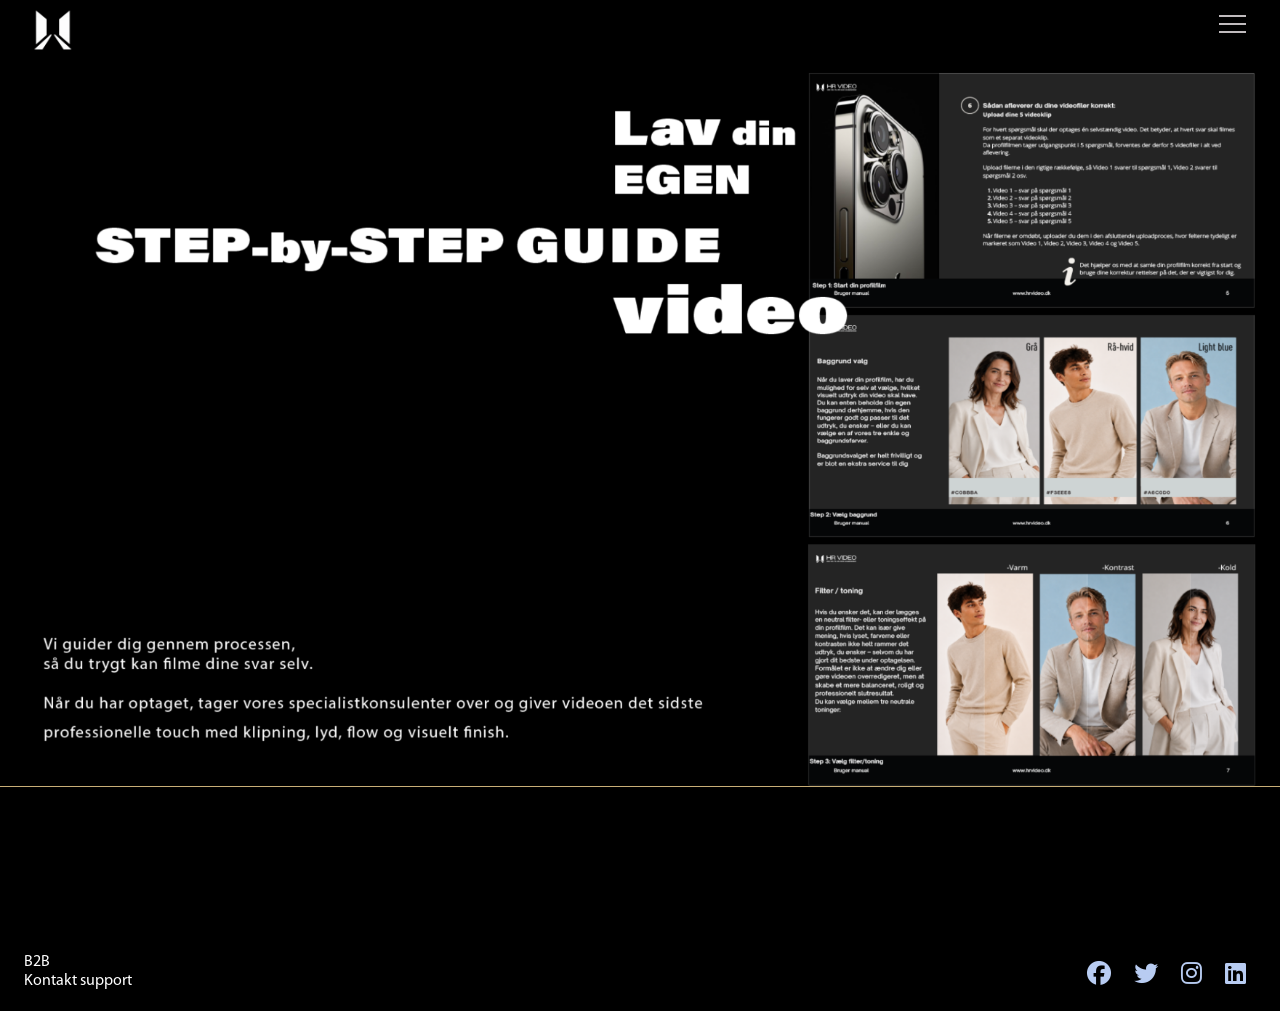
<file: html/DIY.html>
<!doctype html>
<html lang="da">
  <head>
    <meta charset="UTF-8" />
    <meta name="viewport" content="width=device-width, initial-scale=1.0" />
    <link
      href="https://cdnjs.cloudflare.com/ajax/libs/font-awesome/6.4.0/css/all.min.css"
      rel="stylesheet"
    />
    <link rel="stylesheet" href="../css/style.css" />
    <link rel="stylesheet" href="../css/valg.css" />
    <title>Lav din egen video – Step-by-step guide</title>
  </head>

  <body>
    <main>

      <img src="../image/Adobe Express 2026-05-13 10.29.45.png" alt="" />
    </main>

    <footer class="footer">
      <div class="footer-left">
        <p><a href="b2b.html">B2B</a></p>
        <p><a href="kontakt.html">Kontakt support</a></p>
      </div>
      <div class="footer-right">
        <div class="social-icons">
          <a href="#" aria-label="Facebook"><i class="fab fa-facebook"></i></a>
          <a href="#" aria-label="Twitter"><i class="fab fa-twitter"></i></a>
          <a href="#" aria-label="Instagram"
            ><i class="fab fa-instagram"></i
          ></a>
          <a href="#" aria-label="LinkedIn"><i class="fab fa-linkedin"></i></a>
        </div>
      </div>
    </footer>

    <script src="../js/script.js"></script>
  </body>
</html>
</file>
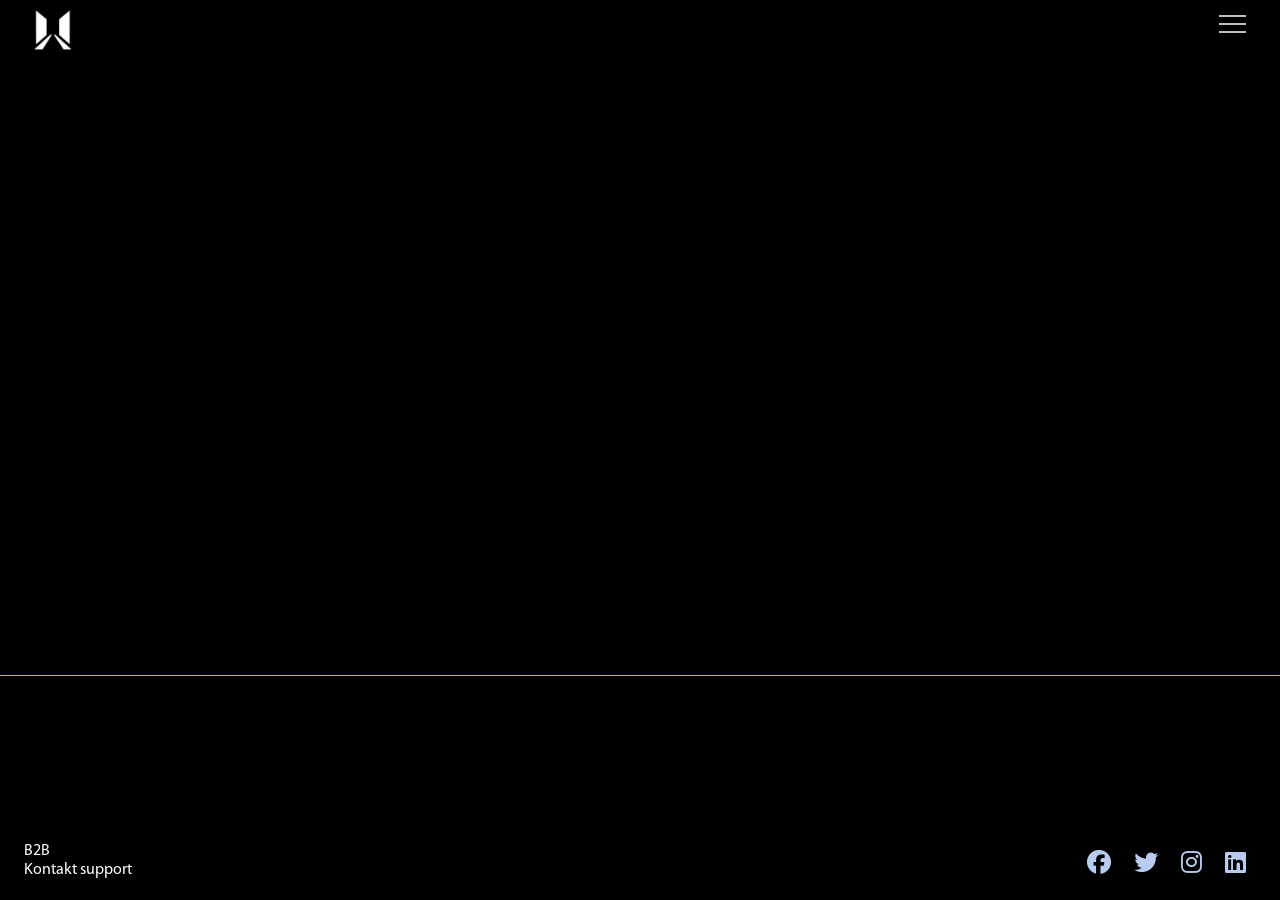
<file: html/lav-selv.html>
<!doctype html>
<!-- Fortæller browseren, at dette er et HTML5-dokument -->

<html lang="da">
  <!-- Starter HTML-dokumentet. -->

  <head>
    <!-- Head-sektionen indeholder metadata og eksterne filer (ikke synligt indhold) -->

    <meta charset="UTF-8" />
    <!-- Angiver tegnkodning, så æ, ø og å vises korrekt -->

    <meta name="viewport" content="width=device-width, initial-scale=1.0" />
    <!-- Gør siden responsiv og mobilvenlig -->

    <link
      href="https://cdnjs.cloudflare.com/ajax/libs/font-awesome/6.4.0/css/all.min.css"
      rel="stylesheet"
    />
    <!-- Henter Font Awesome ikoner (bruges til menu, sociale medier osv.) -->

    <link rel="stylesheet" href="../css/style.css" />
    <link rel="stylesheet" href="../css/pris-style.css" />
    <!-- Henter den generelle stylesheet til sitet (ingen pris-specifik CSS her) -->

    <title>Lav din egen pris</title>
    <!-- Titel der vises i browser-fanen (SEO-vigtig) -->
  </head>

  <body>
    <!-- Starter det synlige indhold på siden -->

    <main></main>

    <footer class="footer">
      <!-- Footer-sektionen i bunden af siden -->

      <div class="footer-left">
        <!-- Venstre del af footeren -->
        <p>B2B</p>
        <p><a href="kontakt.html">Kontakt support</a></p>
      </div>

      <div class="footer-right">
        <!-- Højre del med sociale medier -->
        <div class="social-icons">
          <a href="#" aria-label="Facebook"><i class="fab fa-facebook"></i></a>
          <a href="#" aria-label="Twitter"><i class="fab fa-twitter"></i></a>
          <a href="#" aria-label="Instagram"
            ><i class="fab fa-instagram"></i
          ></a>
          <a href="#" aria-label="LinkedIn"><i class="fab fa-linkedin"></i></a>
        </div>
      </div>
    </footer>

    <script src="../js/script.js"></script>
    <!-- Indlæser JavaScript-filen (burger-menu, eventuelle animationer osv.) -->
  </body>
</html>
</file>
<file: css/style.css>
/* =============================================
   FONTE — @font-face
   Indlæser fonte fra den lokale fonts/ mappe
   ============================================= */

/* Acumin Pro Wide Ultra Black */
@font-face {
  font-family: "Acumin Pro Wide";
  src: url("../fonts/acumin-pro-wide-ultra-black.otf") format("opentype");
  font-weight: 900;
  font-style: normal;
}

/* Myriad Pro — Regular */
@font-face {
  font-family: "Myriad Pro";
  src: url("../fonts/MYRIADPRO-REGULAR.OTF") format("opentype");
  font-weight: 400;
  font-style: normal;
}

/* Myriad Pro — Bold */
@font-face {
  font-family: "Myriad Pro";
  src: url("../fonts/MYRIADPRO-BOLD.OTF") format("opentype");
  font-weight: 700;
  font-style: normal;
}

/* Myriad Pro — Semibold */
@font-face {
  font-family: "Myriad Pro";
  src: url("../fonts/MYRIADPRO-SEMIBOLD.OTF") format("opentype");
  font-weight: 600;
  font-style: normal;
}

/* Myriad Pro — Light */
@font-face {
  font-family: "Myriad Pro";
  src: url("../fonts/MyriadPro-Light.otf") format("opentype");
  font-weight: 300;
  font-style: normal;
} /* 
=============================================
   1. UNIVERSAL RESET & BOX-SIZING
   ============================================= */

/* Nulstiller alle standardmargener og padding fra browseren */
*,
*::before,
*::after {
  margin: 0; /* Fjerner standard ydre afstand */
  padding: 0; /* Fjerner standard indre afstand */
  box-sizing: border-box; /* Gør det nemmere at regne med bredde/højde (padding + border inkluderes) */
}

/* =============================================
   2. CSS VARIABLER (Custom Properties)
   ============================================= */
/* Her defineres farver og værdier der bruges overalt på sitet */
:root {
  --darkblue: #000; /* Primær baggrundsfarve */
  --gold-dark: #73581e; /* Mørk guld farve (til knapper osv.) */
  --navy: #c0bbbe; /* Mørkere blå/navy til footer og overlay */
  --gold-light: #c8ae77; /* Lys guld accentfarve (vigtig branding farve og overlay) */
  --blue-light: #b8ccf2; /* Lys blå til tekst og ikoner */
  --white: #ffffff; /* Hvid farve */
  --max-width: 1200px; /* Maksimal bredde på indhold (centreret) */
  --font-stack: "Myriad Pro", Arial, sans-serif; /* Primær font */
  --transition: 0.3s ease; /* Standard overgangseffekt (hover osv.) */
  --shadow: 0 2px 8px rgba(0, 0, 0, 0.1); /* Blød skygge */
  --shadow-hover: 0 4px 12px rgba(0, 0, 0, 0.15); /* Stærkere skygge ved hover */
}

/* =============================================
   3. HTML & BODY STYLING
   ============================================= */

html {
  scroll-behavior: smooth; /* Glat scrolling ved ankerlinks */
  height: 100%; /* Sikrer at body kan fylde hele skærmen */
}

body {
  display: flex;
  flex-direction: column; /* Gør det muligt at skubbe footer ned i bunden */
  min-height: 100vh; /* Minimum højde = hele viewporten */
  margin: 0;
  padding: 0;
  overflow-x: hidden; /* Undgår vandret scroll */
  font-family: var(--font-stack); /* Bruger den definerede font */
  background: var(--darkblue); /* Mørkeblå baggrund på hele siden */
}

/* =============================================
   4. BILLEDER
   ============================================= */
img {
  max-width: 100%;
  height: auto; /* Bevarer proportioner */
  display: block; /* Fjerner uønsket whitespace under billeder */
  transition: var(--transition); /* Glat overgang ved hover */
}

/* =============================================
   5. LOGO
   ============================================= */
#logo {
  width: auto;
  display: block;
}

#logo img {
  max-width: 100px;
  max-height: 40px;
  width: auto;
  height: 80px;
}
.header {
  position: sticky;
  top: 0;
  z-index: 9999; /* Altid øverst */
  background: transparent; /* Gennemsigtig baggrund */
  padding: 0px 1.5rem;
  margin: 10px;
  display: flex;
  align-items: center;
  justify-content: space-between;
}
h1,
h2,
h3 {
  font-family: "Acumin Pro Wide", sans-serif;
  font-weight: 900;
}
/* =============================================
   6. BURGER MENU IKON
   ============================================= */
#burger-menu {
  cursor: pointer; /* Vis hånd-ikon ved musen */
  height: 37px;
  width: 27px;
  position: static;
  overflow: visible;
  z-index: 9999; /* Altid øverst */
}

/* Placering af de 3 streger */
#burger-menu span:nth-child(1) {
  top: 5px;
}
#burger-menu span:nth-child(2) {
  top: 13px;
}
#burger-menu span:nth-child(3) {
  top: 21px;
}

/* De tre streger i burger-menuen */
#burger-menu span,
#burger-menu span:before,
#burger-menu span:after {
  background: var(--navy); /* Lys blå farve på stregerne */
  display: block;
  height: 2px;
  opacity: 1;
  position: absolute;
  transition: 0.3s ease-in-out; /* Glat animation */
}

/* Positionering af de tre streger */
#burger-menu span:before {
  top: -10px;
  width: 27px;
}
#burger-menu span {
  top: 13px;
  width: 27px;
}
#burger-menu span:after {
  top: 10px;
  width: 27px;
}

/* Animation når menuen er åben (lukke-ikon) */
#burger-menu.close span:before {
  top: 0;
  transform: rotate(90deg);
}
#burger-menu.close span {
  transform: rotate(-45deg);
}
#burger-menu.close span:after {
  opacity: 0;
  width: 0;
}

/* =============================================
   7. FULLSCREEN MENU (overlay)
   ============================================= */
#menu {
  z-index: 20; /* Over alt andet */
  position: fixed;
  top: 0;
  left: 0;
  width: 100%;
  height: 0;
  visibility: hidden;
  opacity: 0;
  text-align: center;
  padding-top: 20px;
  transition: all 0.3s ease-in-out;
  pointer-events: none; /* Klik ikke muligt når lukket */
}

#menu.overlay {
  visibility: visible;
  opacity: 1;
  height: 100%;
  padding-top: 100px;
  background: rgba(26, 35, 51, 0.92); /* Mørk gennemsigtig overlay */
  pointer-events: all; /* Klik muligt når åben */
}

#menu ul {
  padding: 0;
}
#menu li {
  list-style: none;
}

#menu a {
  color: var(--white);
  font-size: 32px;
  margin-bottom: 30px;
  text-decoration: none;
  display: block;
}

#menu a:hover {
  color: var(--gold-light); /* Guld farve ved hover */
}

/* Undermenu (Deltids job, Fuldtids job osv.) */
#menu .sub-menu {
  max-height: 0;
  overflow: hidden;
  transition: all 0.3s ease-in-out;
  opacity: 0;
  padding: 0;
}

/* Vis undermenu ved hover */
#menu li.has-children:hover .sub-menu {
  max-height: 300px;
  opacity: 1;
  margin-bottom: 20px;
}

#menu .sub-menu a {
  font-size: 20px;
  margin-bottom: 15px;
  color: var(--blue-light);
}

#menu .sub-menu a:hover {
  color: var(--gold-light);
}

/* Pil efter "Vælg din video" */
#menu li.has-children > a::after {
  content: " ▼";
  font-size: 16px;
  vertical-align: middle;
}

/* =============================================
   8. MAIN INDHOLD
   ============================================= */
main {
  flex: 1; /* Fylder resten af højden */
  position: relative;
  z-index: 1;
}

/* =============================================
   9. VIDEO BAGGRUND
   ============================================= */
.video-container {
  position: fixed;
  top: 0;
  left: 0;
  right: 0;
  bottom: 0;
  display: flex;
  align-items: center;
  justify-content: flex-end; /* Indhold placeres til højre */
  overflow: hidden;
  z-index: 0; /* Bag alt andet */
  padding-right: 4rem;
}

.video-container video {
  position: absolute;
  top: 0;
  left: 0;
  min-width: 100%;
  min-height: 100%;
  object-fit: cover; /* Dækker hele området uden at forvrænge */
  opacity: 0.3; /* Halvgennemsigtig video */
}

.video-container .content {
  position: relative;
  z-index: 10;
  max-width: 800px;
  padding: 3rem;
  text-align: center;
  background: rgba(30, 60, 114, 0.65);
  border-radius: 8px;
  box-shadow: var(--shadow);
}

/* CTA-knap inde i video-sektionen */
.video-container a {
  position: relative;
  z-index: 10;
  display: inline-block;
  margin-top: 2rem;
  padding: 0.875rem 2rem;
  background: var(--gold-dark);
  color: var(--white);
  text-decoration: none;
  font-weight: 600;
  border-radius: 25px;
  transition: var(--transition);
  box-shadow: var(--shadow);
}

.video-container a:hover {
  background: var(--gold-light);
  box-shadow: var(--shadow-hover);
  transform: translateY(-2px);
}

/* =============================================
   10. FOOTER
   ============================================= */
.footer {
  position: relative;
  z-index: 10;
  background: var(--darkblue);
  border-top: 1px solid var(--gold-light);
  padding: 20px 1.5rem;
  min-height: 25vh;
  display: flex;
  justify-content: space-between;
  align-items: flex-end;
}

.footer-left a {
  color: var(--white);
  text-decoration: none;
}

.footer-left a:hover {
  color: var(--gold-light);
}

.footer-left p {
  color: var(--white);
}

.social-icons a {
  color: var(--blue-light);
  font-size: 1.5rem;
  margin: 0 10px;
  transition: color var(--transition);
}

.social-icons a:hover {
  color: var(--gold-light);
}

.emoji-circle {
  font-size: 3rem;
  width: 70px;
  height: 70px;
  line-height: 60px;
  border-radius: 50%;
  background-color: var(--white);
  display: inline-block;
}

.emoji-outline {
  font-size: 1.5rem;
  width: 30px;
  height: 30px;
  line-height: 28px;
  border-radius: 50%;
  background-color: transparent;
  display: inline-block;
}

.cta-section {
  padding: 120px 20px;
  text-align: center;
}

.cta-section h2 {
  color: var(--white);
  font-size: 2.5rem;
  margin-bottom: 40px;
}

.cta-button {
  display: inline-block;
  padding: 18px 50px;
  background: var(--gold-dark);
  color: var(--white);
  font-size: 1.3rem;
  font-weight: 600;
  border-radius: 50px;
  text-decoration: none;
  transition: var(--transition);
  box-shadow: var(--shadow);
}

.cta-button:hover {
  background: var(--gold-light);
  transform: scale(1.05);
}
@media (max-width: 1024px) {
  .header {
    padding: 0.8rem 1rem;
  }

  h1 {
    font-size: 2.2rem;
  }
  h2 {
    font-size: 1.9rem;
  }

  .video-container {
    padding: 0 1rem;
  }
}

@media (max-width: 768px) {
  body {
    font-size: 1rem;
  }

  .header {
    padding: 0.7rem 1rem;
  }

  #menu a {
    font-size: 1.8rem;
  }

  .video-container video {
    min-height: 100%;
    min-width: 100%;
  }

  .video-container a {
    padding: 0.9rem 2rem;
    font-size: 1rem;
  }

  .footer {
    padding: 1.5rem 1rem;
  }

  .social-icons a {
    font-size: 1.8rem;
    margin: 0 8px;
  }
}

/* Meget små skærme (mobil portrait) */
@media (max-width: 480px) {
  h1 {
    font-size: 1.9rem;
  }
  h2 {
    font-size: 1.7rem;
  }

  .video-container a {
    width: 90%;
    text-align: center;
  }
}
</file>
<file: css/valg.css>
.choice-hero {
  padding: 120px 50px 60px; /* Stor top-padding for god luft fra menuen */
  text-align: center; /* Centreret tekst */
  color: white; /* Hvid tekstfarve */
  background: var(--darkblue); /* Bruger sitets mørkeblå farve */
}

.choice-hero h1 {
  font-size: 2.7rem; /* Stor, fed overskrift */
  margin-bottom: 16px; /* Afstand under overskriften */
}

.choice-hero p {
  font-size: 1.25rem; /* Lidt større undertekst */
  max-width: 700px; /* Begrænser tekstbredden for bedre læsbarhed */
  margin: 0 auto; /* Centrerer afsnittet */
  color: var(--blue-light); /* Lys blå farve for undertekst */
}

/* ====================== CARD ====================== */
.choice-container {
  max-width: var(--max-width);
  margin: 0 auto;
  padding: 40px 20px 80px;
  display: flex;
  justify-content: center;
}

.choice-card.full-width {
  background: rgba(255, 255, 255, 0.06);
  border: 2px solid transparent;
  border-radius: 16px;
  width: 100%;
  max-width: 920px;
  box-shadow: var(--shadow);
  transition: var(--transition);
  overflow: hidden;
}

.choice-card.full-width:hover {
  transform: translateY(-10px);
  border-color: var(--gold-light);
  box-shadow: var(--shadow-hover);
}

/* Header */
.choice-header {
  padding: 50px 40px 35px;
  text-align: center;
  background: rgba(0, 0, 0, 0.25);
}

.choice-header h2 {
  color: var(--gold-light);
  font-size: 2.25rem;
  margin-bottom: 24px;
  line-height: 1.25;
}

/* Indhold */
.pro-text {
  padding: 20px 45px 45px;
  line-height: 1.8;
  color: #e2e8f0;
}

.pro-text p {
  margin-bottom: 20px;
}

.pro-text h3 {
  color: var(--gold-light);
  margin: 40px 0 20px;
  font-size: 1.6rem;
}

/* Steps */
.steps {
  display: flex;
  flex-direction: column;
  gap: 32px;
  margin: 35px 0;
}

.step {
  display: flex;
  gap: 22px;
  align-items: flex-start;
  color: var(--white);
}

.step-number {
  background: var(--gold-light);
  color: var(--navy);
  font-weight: 700;
  min-width: 44px;
  height: 44px;
  display: flex;
  align-items: center;
  justify-content: center;
  border-radius: 50%;
  font-size: 1.35rem;
  flex-shrink: 0;
}

/* Highlight boks */
.highlight {
  background: rgba(200, 174, 119, 0.1);
  border-left: 5px solid var(--gold-light);
  padding: 22px 28px;
  margin: 40px 0;
  border-radius: 8px;
  font-size: 1.2rem;
}

/* CTA */
.cta-container {
  text-align: center;
  padding: 30px 40px 60px;
}

.btn-choose-big {
  display: inline-block;
  padding: 18px 52px;
  font-size: 1.3rem;
  font-weight: 600;
  background: var(--gold-light);
  color: var(--navy);
  border-radius: 50px;
  text-decoration: none;
  transition: var(--transition);
}

.btn-choose-big:hover {
  background: white;
  transform: translateY(-4px);
  box-shadow: 0 10px 25px rgba(200, 174, 119, 0.3);
}

/* ==================== DIY SPLIT LAYOUT ==================== */
.diy-container {
  max-width: var(--max-width);
  margin: 0 auto;
  padding: 40px 20px 80px;
}

.diy-split {
  display: grid;
  grid-template-columns: 1fr auto 1fr;
  gap: 40px;
  align-items: start;
  max-width: 1100px;
  margin: 0 auto;
}

/* Venstre side - Tekst */
.diy-left {
  padding-right: 20px;
}

.diy-left h2 {
  color: var(--gold-light);
  font-size: 2.1rem;
  margin-bottom: 24px;
  line-height: 1.3;
}

.diy-left h3 {
  color: var(--gold-light);
  margin: 35px 0 20px;
  font-size: 1.55rem;
}

.diy-left p {
  margin-bottom: 20px;
  line-height: 1.75;
}

/* Lodret streg i midten */
.diy-divider {
  width: 2px;
  background: linear-gradient(
    to bottom,
    transparent,
    var(--gold-light),
    transparent
  );
  align-self: stretch;
  margin: 40px 0;
}

/* Højre side - Visuel ramme */
.diy-right {
  padding-left: 20px;
}

.visual-frame {
  border: 3px solid var(--gold-light);
  border-radius: 16px;
  height: 100%;
  min-height: 520px;
  background: rgba(255, 255, 255, 0.03);
  display: flex;
  align-items: center;
  justify-content: center;
  text-align: center;
  position: relative;
  overflow: hidden;
}

.visual-frame::before {
  content: "";
  position: absolute;
  inset: 20px;
  border: 2px dashed rgba(200, 174, 119, 0.3);
  border-radius: 10px;
}

.frame-content {
  z-index: 2;
  color: #c8ae77;
}

.frame-content i {
  opacity: 0.2;
  transition: all 0.4s ease;
}

.visual-frame:hover .frame-content i {
  opacity: 0.35;
  transform: scale(1.1);
}
p {
  color: var(--white);
}
strong {
  color: var(--blue-light);
}
.choice-hero {
  padding: 120px 50px 60px; /* Stor top-padding for god luft fra menuen */
  text-align: center; /* Centreret tekst */
  color: white; /* Hvid tekstfarve */
  background: var(--darkblue); /* Bruger sitets mørkeblå farve */
}

.choice-hero h1 {
  font-size: 2.7rem; /* Stor, fed overskrift */
  margin-bottom: 16px; /* Afstand under overskriften */
}

.choice-hero p {
  font-size: 1.25rem; /* Lidt større undertekst */
  max-width: 700px; /* Begrænser tekstbredden for bedre læsbarhed */
  margin: 0 auto; /* Centrerer afsnittet */
  color: var(--blue-light); /* Lys blå farve for undertekst */
}

/* ====================== CARD ====================== */
.choice-container {
  max-width: var(--max-width);
  margin: 0 auto;
  padding: 40px 20px 80px;
  display: flex;
  justify-content: center;
}

.choice-card.full-width {
  background: rgba(255, 255, 255, 0.06);
  border: 2px solid transparent;
  border-radius: 16px;
  width: 100%;
  max-width: 920px;
  box-shadow: var(--shadow);
  transition: var(--transition);
  overflow: hidden;
}

.choice-card.full-width:hover {
  transform: translateY(-10px);
  border-color: var(--gold-light);
  box-shadow: var(--shadow-hover);
}

/* Header */
.choice-header {
  padding: 50px 40px 35px;
  text-align: center;
  background: rgba(0, 0, 0, 0.25);
}

.choice-header h2 {
  color: var(--gold-light);
  font-size: 2.25rem;
  margin-bottom: 24px;
  line-height: 1.25;
}

/* Indhold */
.pro-text {
  padding: 20px 45px 45px;
  line-height: 1.8;
  color: #e2e8f0;
}

.pro-text p {
  margin-bottom: 20px;
}

.pro-text h3 {
  color: var(--gold-light);
  margin: 40px 0 20px;
  font-size: 1.6rem;
}

/* Steps */
.steps {
  display: flex;
  flex-direction: column;
  gap: 32px;
  margin: 35px 0;
}

.step {
  display: flex;
  gap: 22px;
  align-items: flex-start;
  color: var(--white);
}

.step-number {
  background: var(--gold-light);
  color: var(--navy);
  font-weight: 700;
  min-width: 44px;
  height: 44px;
  display: flex;
  align-items: center;
  justify-content: center;
  border-radius: 50%;
  font-size: 1.35rem;
  flex-shrink: 0;
}

/* Highlight boks */
.highlight {
  background: rgba(200, 174, 119, 0.1);
  border-left: 5px solid var(--gold-light);
  padding: 22px 28px;
  margin: 40px 0;
  border-radius: 8px;
  font-size: 1.2rem;
}

/* CTA */
.cta-container {
  text-align: center;
  padding: 30px 40px 60px;
}

.btn-choose-big {
  display: inline-block;
  padding: 18px 52px;
  font-size: 1.3rem;
  font-weight: 600;
  background: var(--gold-light);
  color: var(--navy);
  border-radius: 50px;
  text-decoration: none;
  transition: var(--transition);
}

.btn-choose-big:hover {
  background: white;
  transform: translateY(-4px);
  box-shadow: 0 10px 25px rgba(200, 174, 119, 0.3);
}

/* ==================== DIY SPLIT LAYOUT ==================== */
.diy-container {
  max-width: var(--max-width);
  margin: 0 auto;
  padding: 40px 20px 80px;
}

.diy-split {
  display: grid;
  grid-template-columns: 1fr auto 1fr;
  gap: 40px;
  align-items: start;
  max-width: 1100px;
  margin: 0 auto;
}

/* Venstre side - Tekst */
.diy-left {
  padding-right: 20px;
}

.diy-left h2 {
  color: var(--gold-light);
  font-size: 2.1rem;
  margin-bottom: 24px;
  line-height: 1.3;
}

.diy-left h3 {
  color: var(--gold-light);
  margin: 35px 0 20px;
  font-size: 1.55rem;
}

.diy-left p {
  margin-bottom: 20px;
  line-height: 1.75;
}

/* Lodret streg i midten */
.diy-divider {
  width: 2px;
  background: linear-gradient(
    to bottom,
    transparent,
    var(--gold-light),
    transparent
  );
  align-self: stretch;
  margin: 40px 0;
}

/* Højre side - Visuel ramme */
.diy-right {
  padding-left: 20px;
}

.visual-frame {
  border: 3px solid var(--gold-light);
  border-radius: 16px;
  height: 100%;
  min-height: 520px;
  background: rgba(255, 255, 255, 0.03);
  display: flex;
  align-items: center;
  justify-content: center;
  text-align: center;
  position: relative;
  overflow: hidden;
}

.visual-frame::before {
  content: "";
  position: absolute;
  inset: 20px;
  border: 2px dashed rgba(200, 174, 119, 0.3);
  border-radius: 10px;
}

.frame-content {
  z-index: 2;
  color: #c8ae77;
}

.frame-content i {
  opacity: 0.2;
  transition: all 0.4s ease;
}

.visual-frame:hover .frame-content i {
  opacity: 0.35;
  transform: scale(1.1);
}
p {
  color: var(--white);
}
strong {
  color: var(--blue-light);
}
@media (max-width: 1024px) {
  .choice-hero {
    padding: 80px 20px 40px;
  }
  .choice-hero h1 {
    font-size: 1.8rem;
  }
  .choice-hero p {
    font-size: 1rem;
    max-width: none;
  }
}
@media (max-width: 768px) {
  .diy-split {
    grid-template-columns: 1fr;
    gap: 30px;
  }
  .diy-left,
  .diy-right {
    padding: 0;
  }
  .diy-divider {
    display: none;
  }
}
</file>
<file: css/pris-style.css>
/* Hero-sektion øverst på siden (med overskrift og undertekst) */
.pricing-hero {
  padding: 120px 50px 60px; /* Stor top-padding for god luft fra menuen */
  text-align: center; /* Centreret tekst */
  color: white; /* Hvid tekstfarve */
  background: var(--darkblue); /* Bruger sitets mørkeblå farve */
}

.pricing-hero h1 {
  font-size: 2.7rem; /* Stor, fed overskrift */
  margin-bottom: 16px; /* Afstand under overskriften */
}

.pricing-hero p {
  font-size: 1.25rem; /* Lidt større undertekst */
  max-width: 700px; /* Begrænser tekstbredden for bedre læsbarhed */
  margin: 0 auto; /* Centrerer afsnittet */
  color: var(--blue-light); /* Lys blå farve for undertekst */
}

/* Hovedboks som indeholder alle priskortene */
.pricing-box {
  max-width: var(--max-width); /* Samme maksbredde som resten af sitet */
  margin: 20px auto; /* Centreret med lidt afstand ovenfra */
  padding: 20px 30px 80px; /* Indre afstand – mere i bunden */
  background: rgba(26, 35, 51, 0.95); /* Mørk gennemsigtig baggrund */
  border-radius: 16px; /* Afrundede hjørner */
  box-shadow: var(--shadow); /* Blød skygge som på resten af sitet */
}

/* Grid-container til  priskort */
.pricing-container {
  display: grid;
  grid-template-columns: repeat(4, 1fr);
  gap: 30px; /* Afstand mellem kortene */
  margin-top: 40px; /* Afstand fra toppen af boksen */
}

/* For deltidsjob side, brug 3 kolonner */
.deltid .pricing-container {
  grid-template-columns: repeat(3, 1fr);
}

/* Stil for hvert enkelt priskort */
.pricing-card {
  background: rgba(255, 255, 255, 0.05); /* Meget let hvid gennemsigtighed */
  border: 1px solid rgba(200, 174, 119, 0.2); /* Svag guld kant */
  border-radius: 12px; /* Afrundede hjørner */
  overflow: hidden; /* Sikrer at indhold ikke stikker ud */
  transition: var(--transition); /* Glat animation ved hover */
  height: 100%; /* Alle kort får samme højde */
  display: flex;
  flex-direction: column; /* Gør det muligt at skubbe knappen ned i bunden */
}

/* Tekst under overskriften i kortene (f.eks. "Hurtigt og enkelt") */
.pricing-card p {
  color: var(--blue-light);
  font-size: 0.95rem;
  margin-top: 8px;
}

/* Hover-effekt på kortene */
.pricing-card:hover {
  transform: translateY(-10px); /* Løfter kortet lidt op */
  border-color: var(--gold-light); /* Stærkere guld kant */
  box-shadow: var(--shadow-hover); /* Stærkere skygge */
}

/* "MEST VALGT" kortet (Modnet) */
.pricing-card.popular {
  border: 3px solid var(--gold-light); /* Tykkere guld kant */
  position: relative; /* Nødvendig for ::before badge */
}

/* "MEST VALGT" badge øverst på kortet */
.pricing-card.popular::before {
  content: "MEST VALGT";
  position: absolute;
  top: -7px;
  left: 50%;
  transform: translateX(-50%);
  background: var(--gold-light);
  color: var(--navy);
  font-size: 0.95rem;
  font-weight: 700;
  padding: 6px 26px;
  border-radius: 50px;
  z-index: 1;
}

/* Topdel af kortet (ikon + titel + undertitel + video-længde) */
.card-header {
  padding: 30px 24px 20px;
  text-align: center;
  border-bottom: 1px solid rgba(200, 174, 119, 0.15); /* Svag adskillelseslinje */
}

.card-header h3 {
  color: var(--gold-light); /* Guld farve på titlerne */
  font-size: 1.8rem;
  margin: 12px 0 6px;
}

/* Video-længde badge (f.eks. "Op til 15 sek.") */
.video-time {
  background: rgba(59, 130, 246, 0.2);
  color: var(--blue-light);
  padding: 6px 18px;
  border-radius: 50px;
  display: inline-block;
  font-weight: 600;
  margin: 12px 0;
}

/* Liste med features under header */
.features {
  padding: 24px;
  flex-grow: 1; /* Fylder den tilgængelige plads */
  color: #e2e8f0; /* Lys grå-hvid tekst */
}

.features li {
  padding: 11px 0;
  display: flex;
  align-items: flex-start;
  gap: 12px;
  border-bottom: 1px solid rgba(255, 255, 255, 0.08); /* Svag linje mellem punkter */
}

.features li:last-child {
  border-bottom: none; /* Ingen linje under sidste punkt */
}

.features li i {
  color: #22c55e; /* Grøn checkmark */
  font-size: 1.3rem;
}

/* Pris-sektion i bunden af hvert kort */
.price {
  padding: 20px 24px 32px;
  text-align: center;
  margin-top: auto; /* Skubber prisen helt ned i bunden */
}

.price-amount {
  font-size: 2.8rem;
  font-weight: 700;
  color: white;
}

.price-amount span {
  font-size: 1rem;
  color: #94a3b8; /* Lys grå til "inkl. moms" */
}

/* Fælles stil for alle "Vælg ..." knapper */
.btn-choose {
  display: block;
  width: 85%;
  margin: 20px auto 0;
  padding: 15px;
  font-size: 1.1rem;
  font-weight: 600;
  border-radius: 50px; /* Rund knap */
  text-align: center;
  text-decoration: none;
  transition: var(--transition);
}

/* Specifikke farver til de tre knap-typer */
.btn-basal {
  background: rgba(255, 255, 255, 0.1);
  color: white;
  border: 1px solid rgba(255, 255, 255, 0.3);
}

.btn-modnet {
  background: var(--gold-light);
  color: var(--navy);
}

.btn-avanceret {
  background: transparent;
  color: var(--gold-light);
  border: 2px solid var(--gold-light);
}

/* Hover-effekter på knapperne */
.btn-choose:hover {
  transform: translateY(-3px); /* Løfter knappen let */
}

.btn-basal:hover {
  background: rgba(255, 255, 255, 0.2);
  border-color: var(--gray);
}

.btn-modnet:hover {
  background: var(--gold-dark);
  box-shadow: var(--shadow-hover);
}

.btn-avanceret:hover {
  background: var(--gold-light);
  color: var(--navy);
  border-color: var(--gold-light);
  box-shadow: var(--shadow-hover);
}

/* Ekstra knap-stil (hvis du senere tilføjer "Mesterlig" niveau) */
.btn-mesterlig {
  background: transparent;
  color: var(--blue-light);
  border: 2px solid var(--blue-light);
}

.btn-mesterlig:hover {
  background: var(--blue-light);
  color: var(--navy);
  border-color: var(--blue-light);
  box-shadow: var(--shadow-hover);
}

/* CTA-knap inde i video-sektionen */
.pricing-info a {
  position: relative;
  z-index: 10;
  display: inline-block;
  margin-top: 2rem;
  padding: 0.875rem 2rem;
  background: var(--gold-dark);
  color: var(--white);
  text-decoration: none;
  font-weight: 600;
  border-radius: 25px;
  transition: var(--transition);
  box-shadow: var(--shadow);
}

.pricing-info a:hover {
  background: var(--gold-light);
  box-shadow: var(--shadow-hover);
  transform: translateY(-2px);
}

.pricing-info p {
  color: var(--blue-light);
  text-align: center;
  margin-bottom: 20px;
}
/* =============================================
   VALG.HTML STYLES
   ============================================= */

.choice-hero {
  padding: 120px 20px 80px;
  text-align: center;
  color: white;
  background: var(--darkblue);
}

.choice-hero h1 {
  font-size: 2.8rem;
  margin-bottom: 16px;
}

.choice-hero p {
  font-size: 1.3rem;
  max-width: 700px;
  margin: 0 auto;
  color: var(--blue-light);
}

.choice-container {
  max-width: var(--max-width);
  margin: -40px auto 100px;
  padding: 0 20px;
  display: grid;
  grid-template-columns: repeat(auto-fit, minmax(480px, 1fr));
  gap: 40px;
}

.choice-card {
  background: rgba(26, 35, 51, 0.95);
  border: 1px solid rgba(200, 174, 119, 0.25);
  border-radius: 16px;
  overflow: hidden;
  transition: var(--transition);
  height: 100%;
  display: flex;
  flex-direction: column;
}

.choice-card:hover {
  transform: translateY(-12px);
  border-color: var(--gold-light);
  box-shadow: var(--shadow-hover);
}

.choice-header {
  padding: 40px 30px 24px;
  text-align: center;
  background: rgba(0, 0, 0, 0.2);
}

.choice-header h2 {
  color: var(--gold-light);
  font-size: 2.1rem;
  margin-bottom: 12px;
}

.choice-subtitle {
  color: var(--blue-light);
  font-size: 1.1rem;
  margin: 0;
}

.choice-emoji {
  font-size: 4.5rem;
  margin-bottom: 16px;
  display: block;
}

.choice-content {
  padding: 10px 30px 40px;
  flex-grow: 1;
  color: #e2e8f0;
  line-height: 1.7;
}

.choice-content p {
  margin-bottom: 16px;
}

.choice-content strong {
  display: block;
  margin-top: 20px;
  color: var(--gold-light);
}

.btn-choose-big {
  display: flex;
  justify-content: center;
  margin: 30px auto 0;
  padding: 15px 40px;
  background: var(--gold-light);
  color: var(--navy);
  border: none;
  font-size: 1.2rem;
  font-weight: 600;
  border-radius: 50px;
  text-align: center;
  text-decoration: none;
  width: 85%;
  transition: var(--transition);
}

.btn-choose-big:hover {
  transform: translateY(-3px);
}
@media (max-width: 1200px) {
  .pricing-container {
    grid-template-columns: repeat(3, 1fr);
  }
  .deltid .pricing-container {
    grid-template-columns: repeat(3, 1fr);
  }
}

@media (max-width: 1024px) {
  .pricing-hero {
    padding: 90px 30px 50px;
  }
  .pricing-hero h1 {
    font-size: 2.4rem;
  }

  .pricing-box {
    padding: 20px 20px 60px;
  }

  .pricing-container {
    gap: 24px;
  }
}

@media (max-width: 768px) {
  .pricing-hero {
    padding: 80px 20px 40px;
  }
  .pricing-hero h1 {
    font-size: 2.1rem;
  }
  .pricing-hero p {
    font-size: 1.1rem;
  }

  .pricing-container {
    grid-template-columns: repeat(
      2,
      1fr
    ) !important; /* 2 kolonner på tablet/mobil */
    gap: 20px;
  }

  .deltid .pricing-container {
    grid-template-columns: 1fr !important; /* Deltid får 1 kolonne på mobil */
  }

  .pricing-card {
    height: auto;
  }

  .card-header {
    padding: 24px 20px 16px;
  }
  .card-header h3 {
    font-size: 1.65rem;
  }

  .features {
    padding: 20px;
  }

  .price {
    padding: 20px 20px 28px;
  }
  .price-amount {
    font-size: 2.4rem;
  }

  .btn-choose {
    width: 90%;
    padding: 14px;
    font-size: 1.05rem;
  }

  /* Choice section */
  .choice-hero {
    padding: 80px 20px 50px;
  }
  .choice-hero h1 {
    font-size: 2.2rem;
  }

  .choice-container {
    grid-template-columns: 1fr;
    margin: 0 auto 60px;
    gap: 30px;
  }
}

@media (max-width: 480px) {
  .pricing-hero {
    padding: 70px 15px 35px;
  }
  .pricing-hero h1 {
    font-size: 1.9rem;
  }

  .pricing-box {
    padding: 15px 15px 50px;
    border-radius: 12px;
  }

  .pricing-container {
    gap: 18px;
  }

  .card-header {
    padding: 22px 18px 16px;
  }
  .features {
    padding: 18px;
  }
  .features li {
    padding: 10px 0;
    font-size: 0.97rem;
  }

  .btn-choose {
    width: 92%;
    padding: 13px;
  }

  .choice-hero {
    padding: 70px 15px 40px;
  }
  .choice-hero h1 {
    font-size: 1.85rem;
  }
}
</file>
